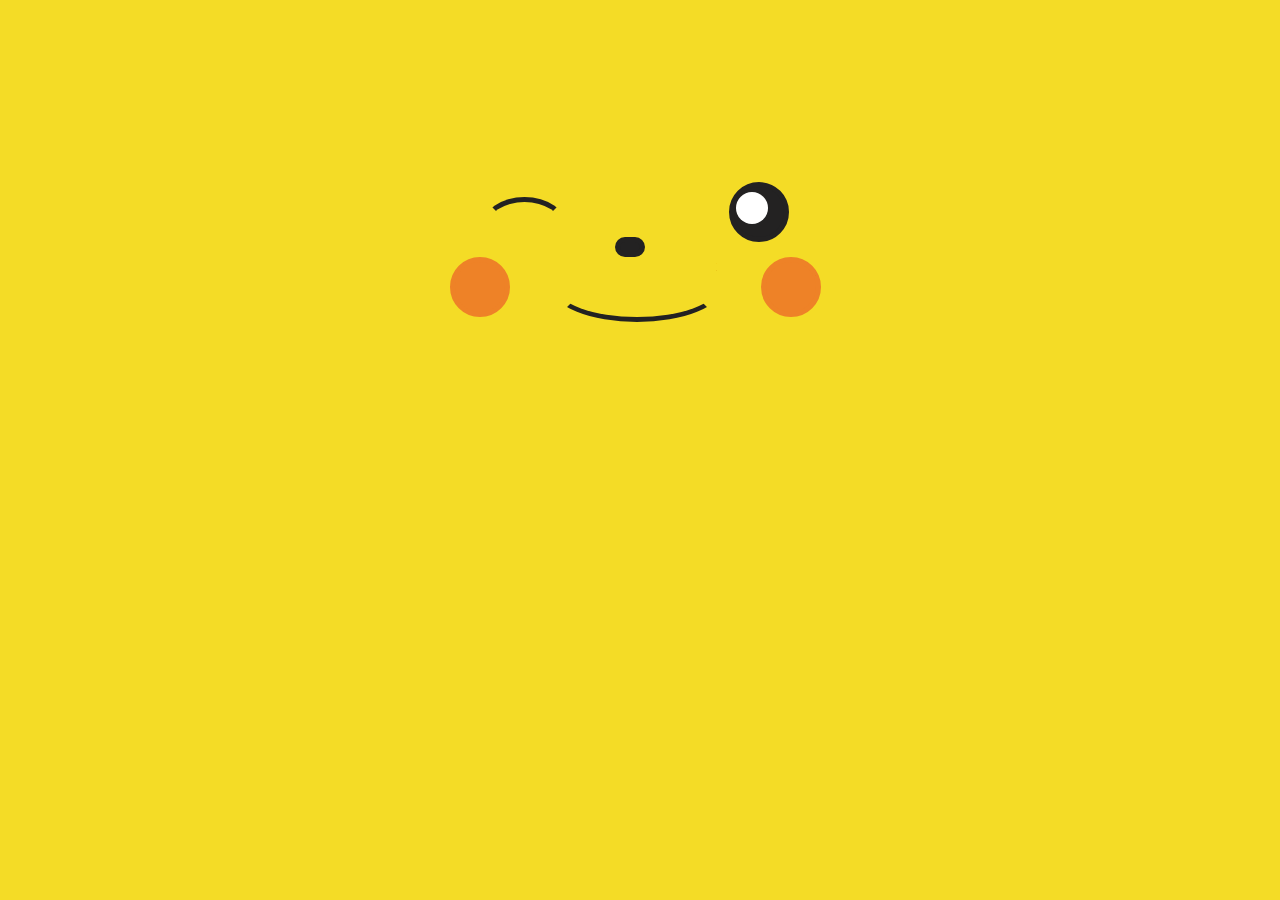
<file: index.html>
<!DOCTYPE html>
<html>
<head>
	<title>Ini Pikachu</title>
</head>
<link rel="stylesheet" href="./pikachu/pikachu.css">
<body>
	<div class="row">	
		<div class="eye">
			<div class="eye-left">
				<div class="hidden-text" id="ea">
					ini kiri
				</div>
			</div>
			<div class="eye-right">
				<div class="eye-right-pupil">
					<div class="hidden-text">
						ini kanan
					</div>
				</div>				
			</div>
		</div>
		<div class="nose" style="text-align: center;">
			<div class="hidden-text">
				ini hidung
			</div>
		</div>
		<div class="cheek">
			<div class="cheek-left">
				<div class="hidden-text">
					ini pipi kiri
				</div>
			</div>
			<div class="cheek-right">
				<div class="hidden-text">
					ini pipi kana
				</div>
			</div>
		</div>
		<div class="mouth">
			<div class="hidden-text">
				ini mulut
			</div>
		</div>
	</div>
</body>
</html>
</file>
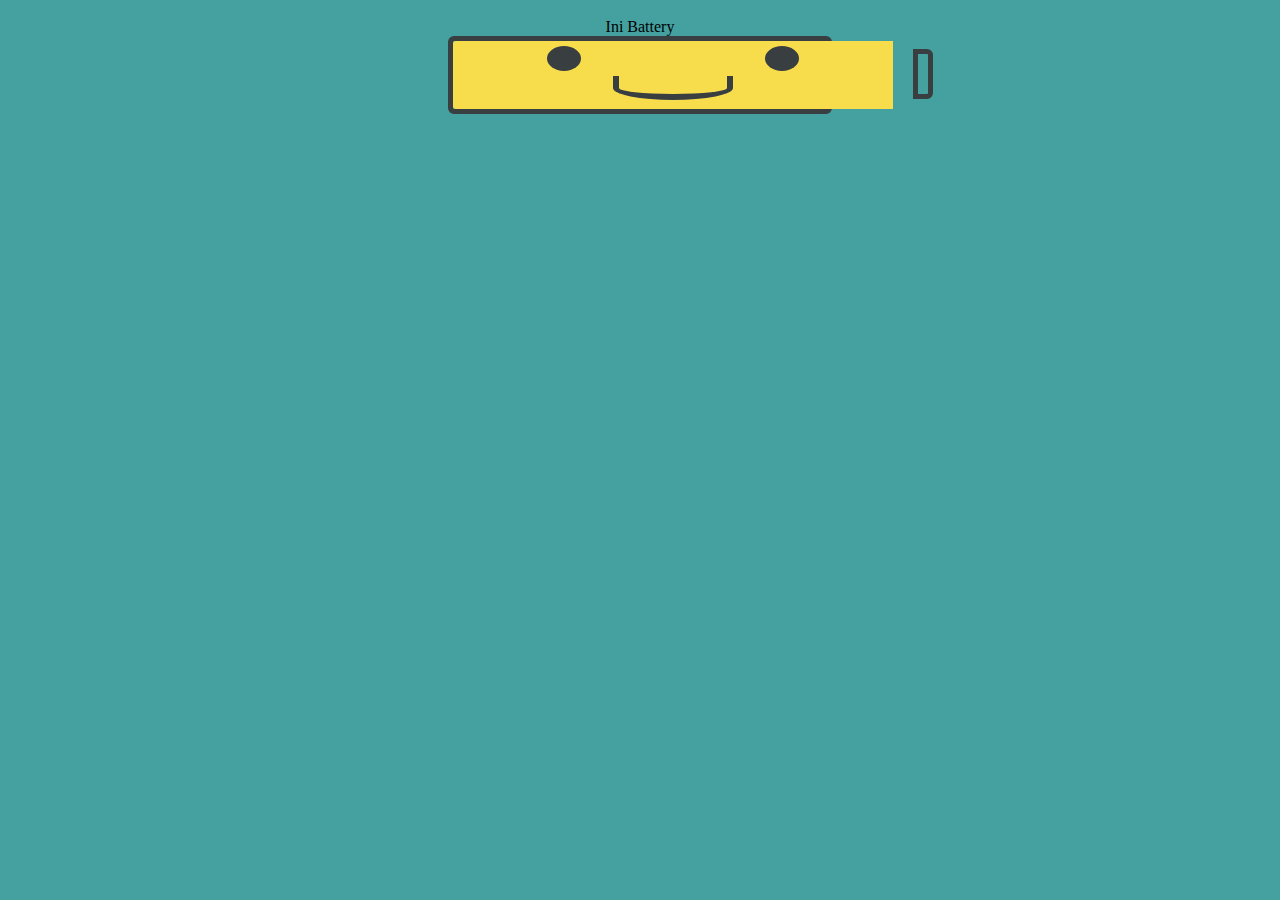
<file: battery/index.html>
<!DOCTYPE html>
<html>
<head>
	<title>Ini Battery</title>
</head>
<link rel="stylesheet" href="./battery.css">
<body>
	<div class="row">
		Ini Battery
		<div class="battery-content">
			<div class="battery-line">
				<div class="battery-row">					
					<div class="battery-eye">
						<div class="hidden-text">
							eye 1
						</div>
					</div>
					<div class="battery-eye">
						<div class="hidden-text">
							eye 2
						</div>
					</div>
					<div class="battery-mouth">
						<div class="hidden-text">
							eye 3
						</div>
					</div>
				</div>
			</div>
		</div>
		<div class="child-battery-content">
			<div class="hidden-text">
				ea
			</div>
		</div>
	</div>
</body>
</html>
</file>
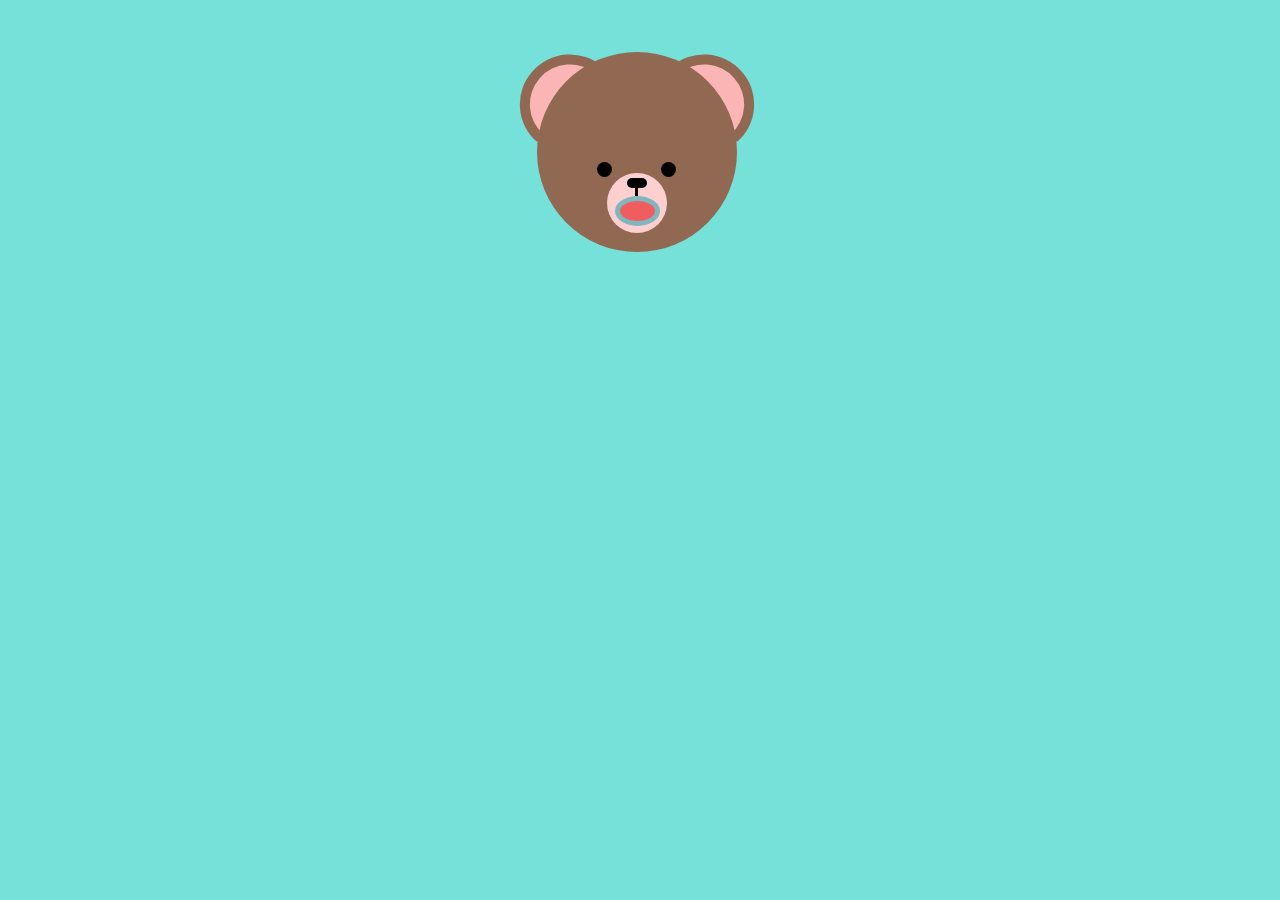
<file: bear/index.html>
<!DOCTYPE html>
<html>
<head>
	<title>Ini beruang</title>
</head>
<link rel="stylesheet" href="./bear.css">
<body>
	<div class="row">
		<div class="content-bear">
			<div class="ear-left">
				<div class="ear-left-child">

				</div>
			</div>
			<div class="ear-right">
				<div class="ear-right-child">

				</div>
			</div>
			<div class="face">
				<div class="face-content">
					<div class="eye-left">

					</div>
					<div class="eye-right">

					</div>
					<div class="mouth">
						<div class="mouth-child">
							
						</div>
						<div class="line">
							
						</div>
						<div class="dot1">
							<div class="dot2">

							</div>
						</div>						
					</div>
				</div>
			</div>
		</div>
	</div>
</body>
</html>
</file>
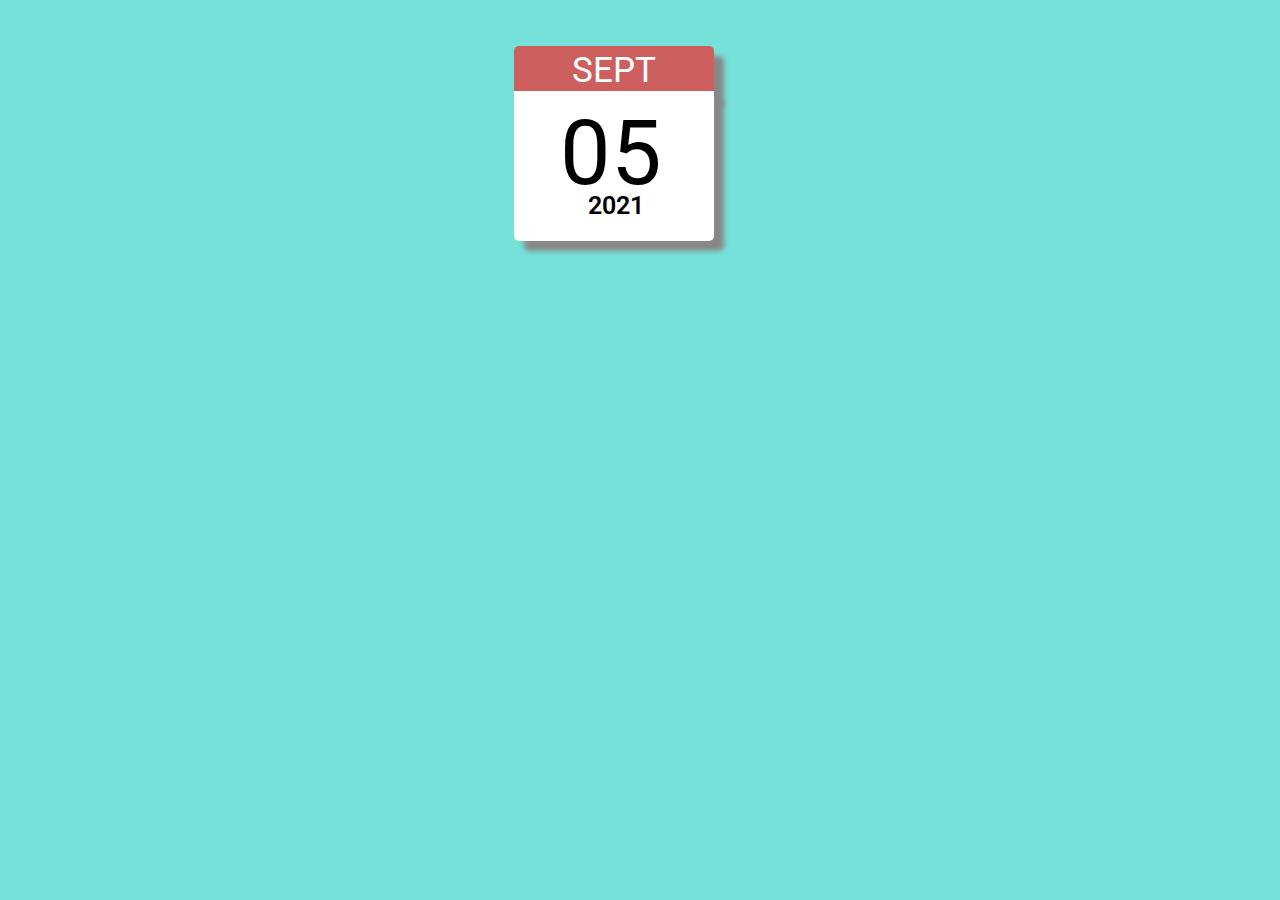
<file: calendar/index.html>
<!DOCTYPE html>
<html>
<head>
	<title>Ini Calendar</title>
</head>
<link rel="stylesheet" href="./calendar.css">
<link href='https://fonts.googleapis.com/css?family=Roboto' rel='stylesheet'>
<body>
	<div class="row">
		<div class="top">
			<div class="month">
				SEPT
			</div>
		</div>
		<div class="bottom">
			<script>document.write('<script src="http://' + (location.host || 'localhost').split(':')[0] + ':35729/livereload.js?snipver=1"></' + 'script>')</script>
			<div class="date">
				05
			</div>
			<div class="year">
				2021
			</div>
		</div>
	</div>
</body>
</html>
</file>
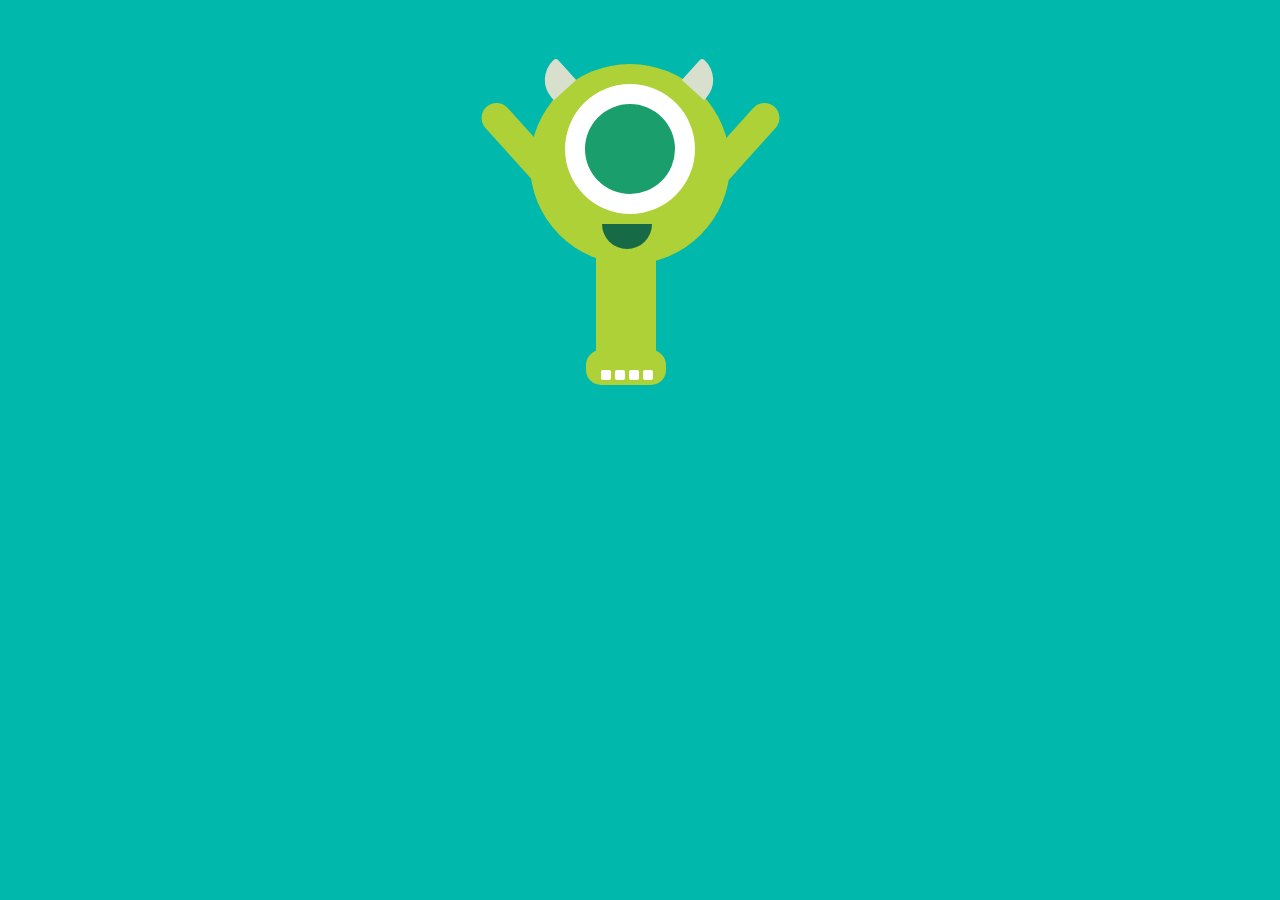
<file: cute-monster/index.html>
<!DOCTYPE html>
<html>
<head>
	<title>Ini Cute Monster</title>
</head>
<link rel="stylesheet" href="./monster.css">
<body>
	<div class="row">
		<div class="ear"></div>
		<div class="ear"></div>
		<div class="face">
			<div class="hand"></div>
			<div class="hand"></div>
			<div class="in-face">
				<div class="eye">
					<div class="pupil">

					</div>
				</div>
				<div class="mouth"></div>
			</div>
		</div>
		<div class="leg">
			<div class="leg-bottom">
				<div class="nail"></div>
				<div class="nail"></div>
				<div class="nail"></div>
				<div class="nail"></div>
			</div>
		</div>
	</div>
</body>
</html>
</file>
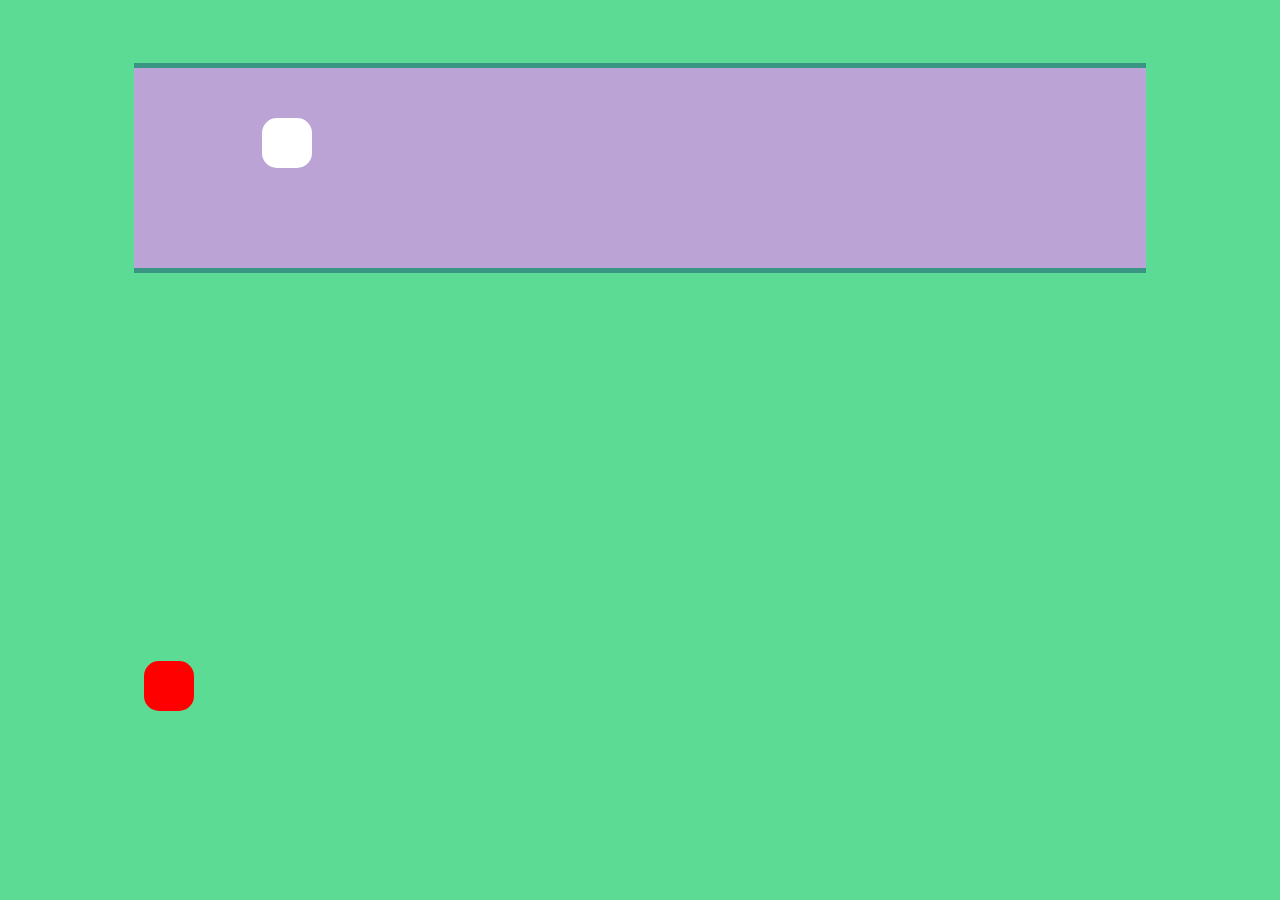
<file: dino/index.html>
<!DOCTYPE html>
<html>
<head>
	<title>Ini Dino</title>
</head>
<style>
	body{
		background-color: #5CDB94;
	}
	.row{
		margin: 5% 10%;
		background-color: #389583;
		padding: 5px 0;
		height: 200px;
		overflow-x: scroll;
	}
	.background{
		height: 100%;
		background-color: #fafa;
	}
	.object{
		border-radius: 15px;
		margin: 0 0 0 10px;
		position: absolute;
		bottom: 21%;
		width: 50px;
		height: 50px;
		background-color: red;
	}
	.another-object{
		top: 50px;
		border-radius: 15px;
		margin: 0 0 0 290px;
		position: relative;
		width: 50px;
		height: 50px;
		background-color: white;
		position: relative;
	}
</style>
<body>
	<script>document.write('<script src="http://' + (location.host || 'localhost').split(':')[0] + ':35729/livereload.js?snipver=1"></' + 'script>')</script>
	<div class="row">
		<div class="background"></div>
		<div class="object"></div>
	</div>
	<script>
		let id_obj, id_background = null
		let elem_obj = document.getElementsByClassName('object')[0];
		let elem_background = document.getElementsByClassName('background')[0];
		let pos_obj = 130;
		let pos_background = 0;
		let max_pos_obj = 950;
		let max_pos_background = -1800
		function move(){
			moveBackground()
			clearInterval(id_obj)
			id_obj = setInterval(frame, 3)
			function frame(){
				// console.log(pos_obj)
				if (pos_obj == max_pos_obj) {
					clearInterval(id_obj)					
				}else if( checkCollision(document.getElementsByClassName('object')[0], document.getElementsByClassName('another-object')[0]) ){
					gameOver()
				}
				else{
					pos_obj++
					console.log(pos_obj)
					// elem_obj.style.marginLeft = pos_obj + 'px'
				}
			}
		}

		function moveBackground(){
			clearInterval(id_background)
			id_background = setInterval(frameBackground, 3)
			function frameBackground(){
				if (pos_background == max_pos_background) {
					clearInterval(id_background)
				}else{
					pos_background--
					// elem_background.style.width += 1
					elem_background.style.marginLeft = pos_background + 'px'
				}				
			}
		}		

		function checkCollision(elm1, elm2){
			let elm1Rect = elm1.getBoundingClientRect()
			let elm2Rect = elm2.getBoundingClientRect()

			return (elm1Rect.right >= elm2Rect.left &&
				elm1Rect.left <= elm2Rect.right) &&
			(elm1Rect.bottom >= elm2Rect.top &&
				elm1Rect.top <= elm2Rect.bottom);
		}

		function anotherObject(){
			let a = document.createElement('div')
			a.classList.add('another-object')
			document.getElementsByClassName('background')[0].appendChild(a)
		}
		anotherObject()

		function gameOver(){
			alert('whoops, kamu gagal')
			pos_obj = 130
			move()
		}

		function jump(ms=0){
			elem_obj.style.top = '150px'
			setTimeout(function(){
				elem_obj.style.top = null
			},1000)
		}
		document.body.onkeyup = function(e){
			// ini keycode untuk space atau arrow up
			if (e.keyCode == 32 || e.keyCode == 38) {				
				if (pos_obj == max_pos_obj) {
					pos_obj = 130
					pos_background = 130;
					move()
				}else{
					jump()
				}
			}else if(e.keyCode == 40){
				elem_obj.style.top = null
			}
		}	

		function getScore(pos_obj=0){
			let i = 0;
			console.log('pos_obj : ', pos_obj)
			if (pos_obj != max_pos_obj) {
				setInterval(() => {
					i++
					console.log('ini', i)
				}, 1000)
			}else{
				i = 0
			}
		}		
		move()		
		getScore(pos_obj)
	</script>
</body>
</html>
</file>
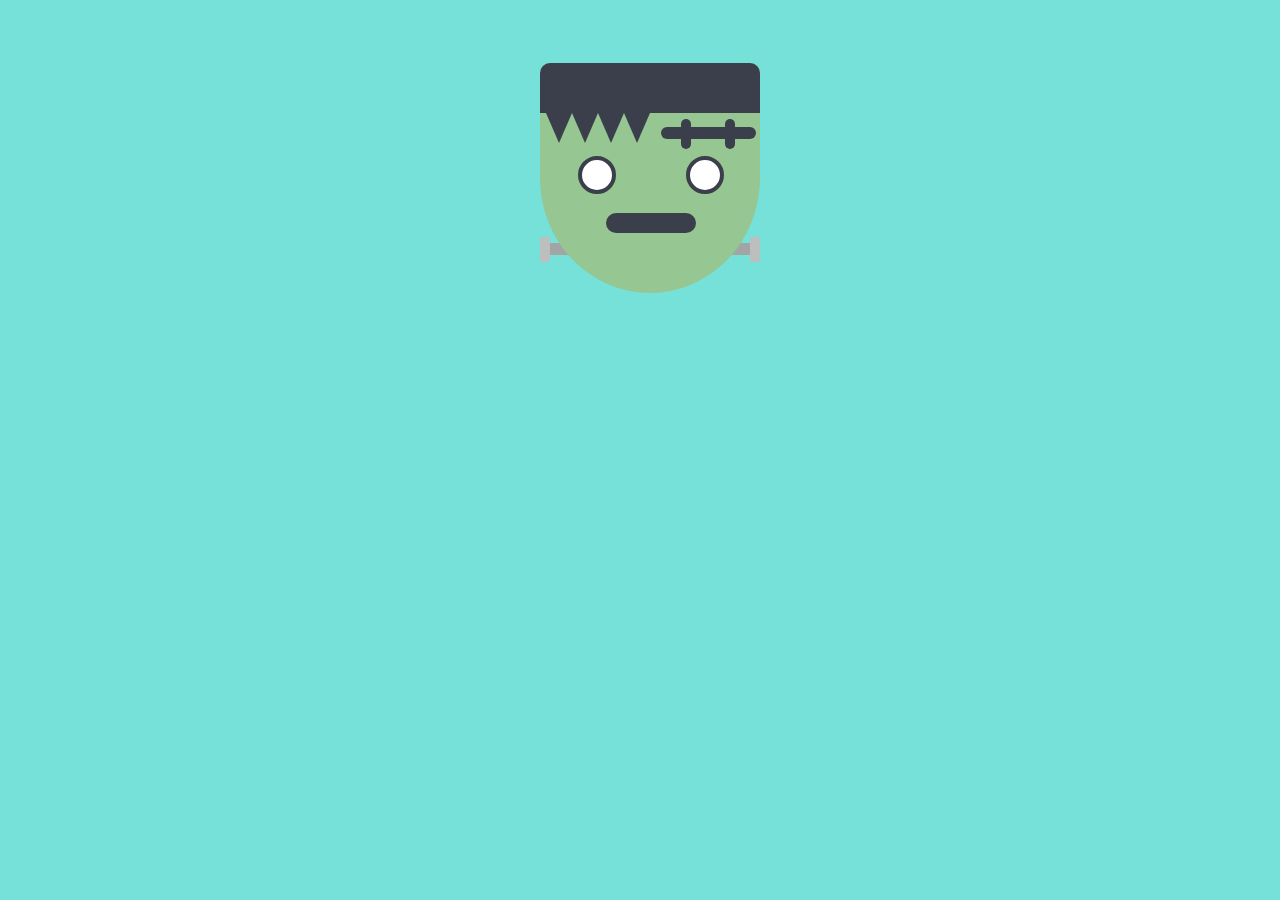
<file: frankenstein/index.html>
<!DOCTYPE html>
<html>
<head>
	<title>Ini Frankenstein</title>
</head>
<link rel="preconnect" href="https://fonts.gstatic.com">
<link href="https://fonts.googleapis.com/css2?family=Creepster&display=swap" rel="stylesheet">
<link rel="stylesheet" href="./frankenstein.css">
<body>
	<div class="row">
		<div class="head">
			<div class="hair">				
			</div>
			<div class="out-hair"></div>
			<div class="out-hair"></div>
			<div class="out-hair"></div>
			<div class="out-hair"></div>

			<div class="stroke">
				<div class="line-stroke"></div>
				<div class="line-stroke"></div>
			</div>
			<div class="face">
				<div class="eye"></div>
				<div class="eye"></div>
				<div class="mouth"></div>
			</div>
		</div>
		<div class="iron">
		</div>
		<div class="bolt"></div>
		<div class="bolt-right"></div>
	</div>
	<div class="font">
		<!-- Frankss -->
	</div>
</body>
</html>
</file>
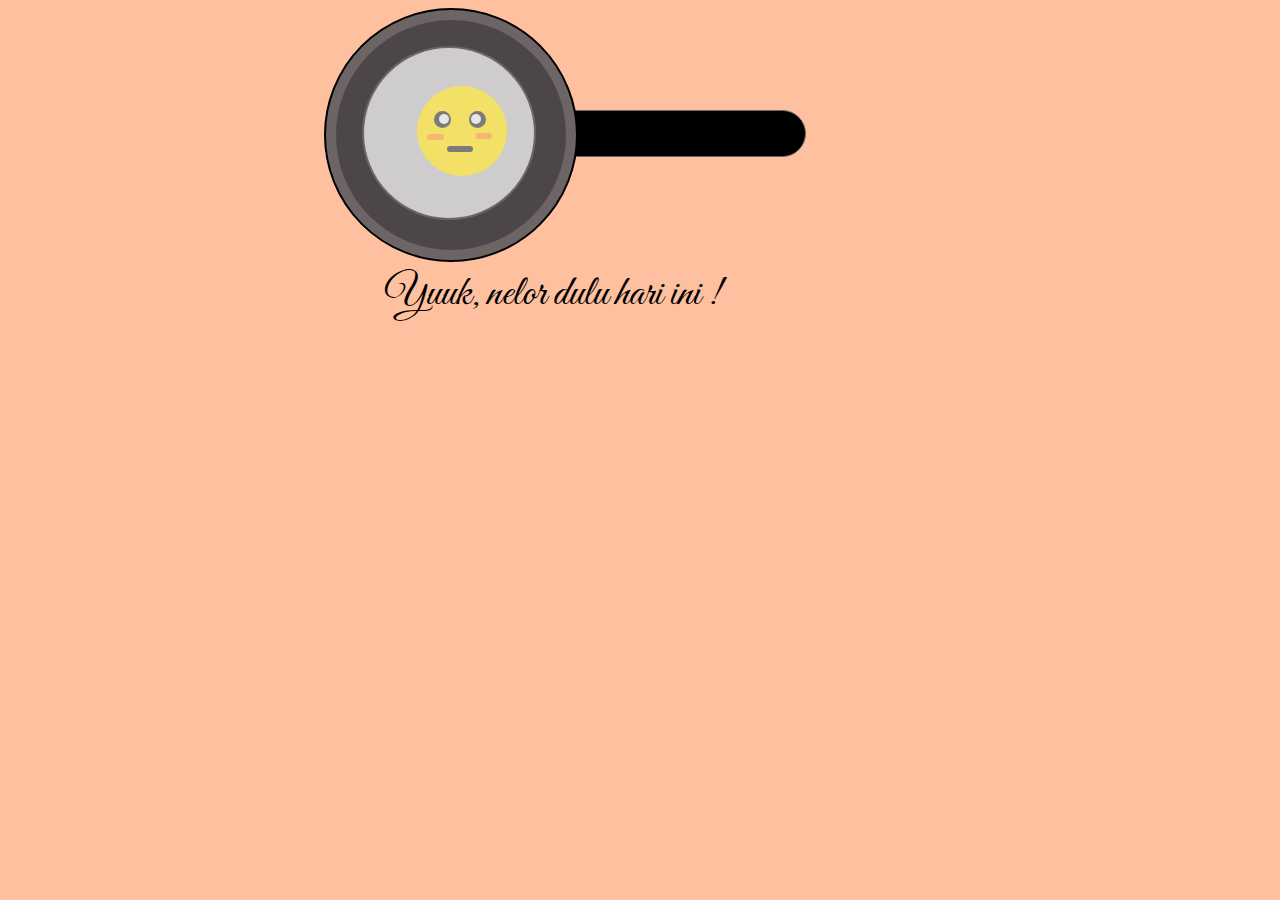
<file: fried-egg/index.html>
<!DOCTYPE html>
<html>
<head>
	<title>Ini Goreng Telor</title>
</head>
<link rel="stylesheet" href="./fried-egg.css">
<link rel="preconnect" href="https://fonts.gstatic.com">
<link href="https://fonts.googleapis.com/css2?family=Great+Vibes&display=swap" rel="stylesheet">
<body>
	<div class="row">
		<div class="pan">
			<div class="pan2">
				<div class="pan3">
					<div class="egg">
						<div class="egg-eye-left">
							<div class="pupil-egg-eye-left">
								
							</div>
						</div>
						<div class="egg-eye-right">
							<div class="pupil-egg-eye-right">
								
							</div>
						</div>
						<div class="cheek-left">
							
						</div>
						<div class="cheek-right">
							
						</div>
						<div class="mouth">
							
						</div>
					</div>
				</div>
			</div>
		</div>
		<div class="pan-handle">
			
		</div>
		<div class="text">
			Yuuk, nelor dulu hari ini !
		</div>
	</div>
</body>
</html>
</file>
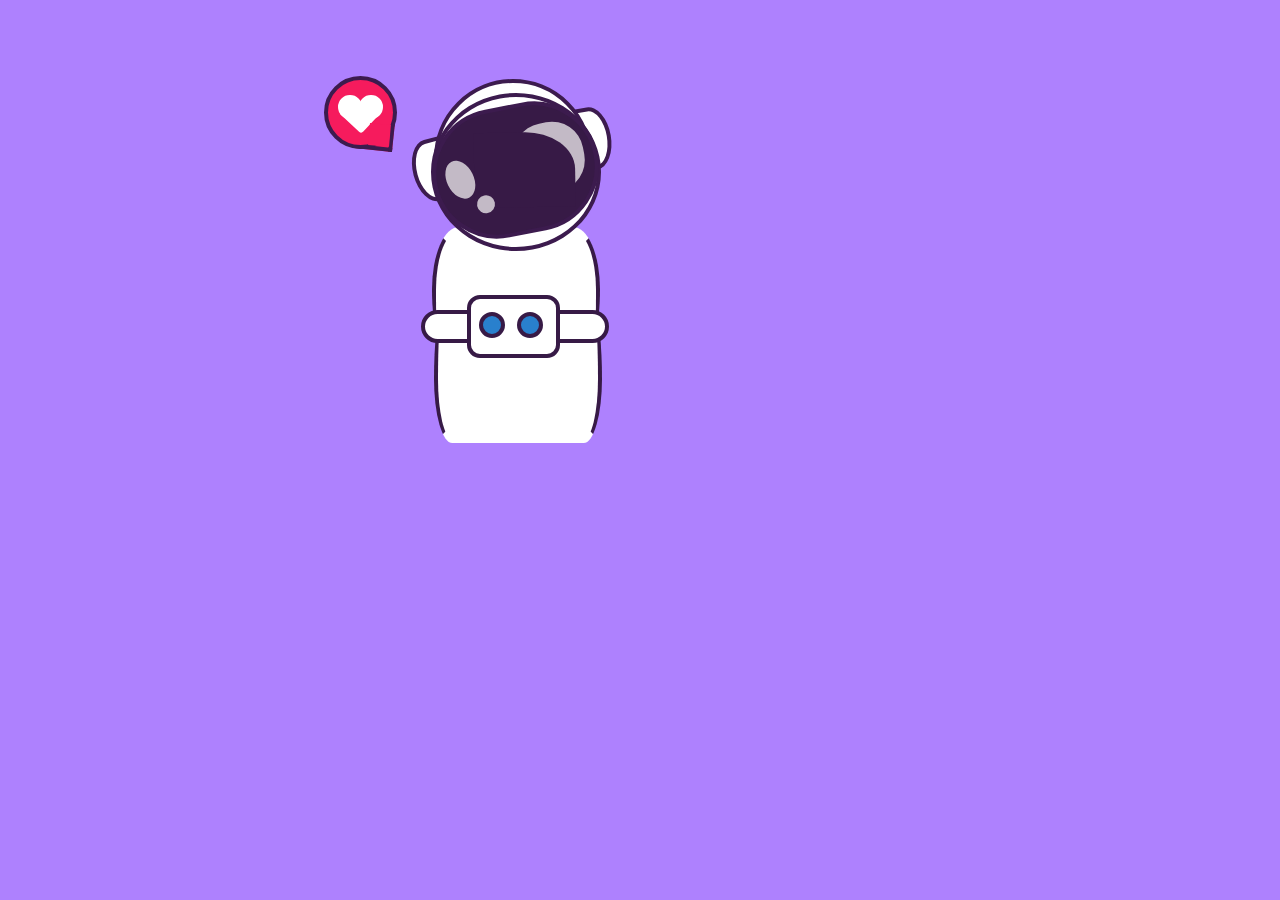
<file: peace-astronaut/index.html>
<!DOCTYPE html>
<html>
<head>
	<title>Ini Astronot Gan</title>
</head>
<link rel="stylesheet" href="./astronaut.css">
<body>
	<div class="row">
		<div class="circle">
			<div class="love">
				<div class="love-left">

				</div>
				<div class="love-right">

				</div>
				<div class="love-bottom">

				</div>
				<div class="remove-line">

				</div>
			</div>
		</div>
		<div class="circle-line">

		</div>
		<div class="row-astronaut">
			<div class="ear-left">

			</div>
			<div class="ear-right">

			</div>
			<div class="head">
				<div class="top-glass">
					<div class="glass">
						<div class="glass-light">
							
						</div>
						<div class="half-glass-light">
							
						</div>
						<div class="glass-light-top">
							
						</div>
						<div class="glass-light-bottom">
							
						</div>
					</div>
				</div>
			</div>
			<div class="out-body">
				<div class="in-body">

				</div>
				<div class="belt">
					<div class="belt-in">
						<div class="belt-circle">
							
						</div>
						<div class="belt-circle">
							
						</div>
					</div>
				</div>
				<!-- <div class="left-hand">

				</div>
				<div class="right-hand">

				</div> -->
			</div>
			<div class="bottom">
				<div class="thight">
					
				</div>
			</div>
		</div>
	</div>
</body>
</html>
</file>
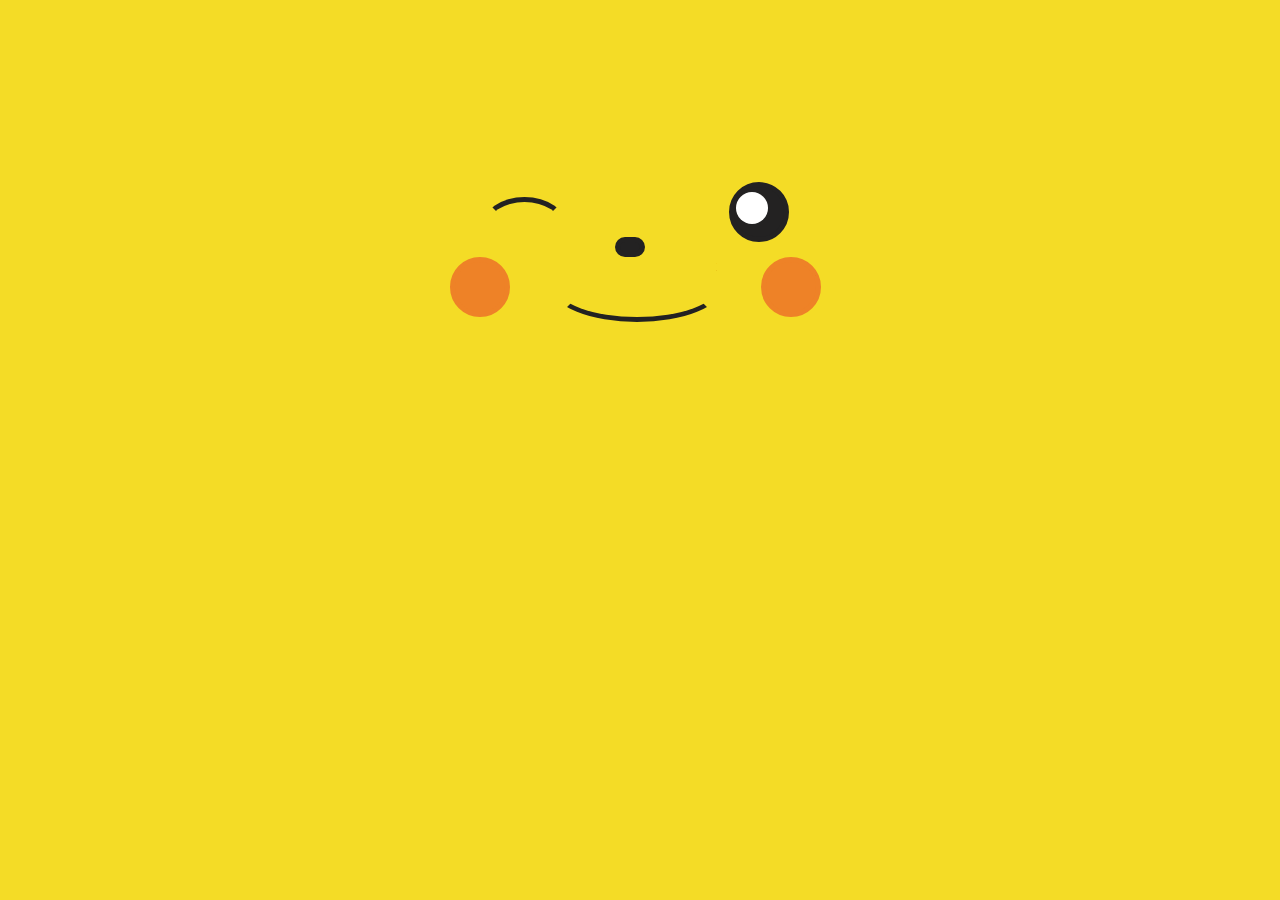
<file: pikachu/index.html>
<!DOCTYPE html>
<html>
<head>
	<title>Ini Pikachu</title>
</head>
<link rel="stylesheet" href="./pikachu.css">
<body>
	<div class="row">	
		<div class="eye">
			<div class="eye-left">
				<div class="hidden-text" id="ea">
					ini kiri
				</div>
			</div>
			<div class="eye-right">
				<div class="eye-right-pupil">
					<div class="hidden-text">
						ini kanan
					</div>
				</div>				
			</div>
		</div>
		<div class="nose" style="text-align: center;">
			<div class="hidden-text">
				ini hidung
			</div>
		</div>
		<div class="cheek">
			<div class="cheek-left">
				<div class="hidden-text">
					ini pipi kiri
				</div>
			</div>
			<div class="cheek-right">
				<div class="hidden-text">
					ini pipi kana
				</div>
			</div>
		</div>
		<div class="mouth">
			<div class="hidden-text">
				ini mulut
			</div>
		</div>
	</div>
</body>
</html>
</file>
<file: pikachu/pikachu.css>
body{
	background-color: #F4DC26;
}
.hidden-text{
	text-indent: 100%;
	white-space: nowrap;
	overflow: hidden;
}
.row{
	/*justify-content: center;*/
	padding: 13% 25%;
	/*background-color: #fafafa;*/
}
.eye{
	padding: 10px 0;
}
.eye-left, .eye-right{
	display: inline-block;
}
.eye-left{
	margin-left: 25%;
	/*padding-bottom: 40px;*/
	width: 75px;
	height: 50px;
	border: 5px solid transparent;
	border-radius: 50%;
	border-top-color: #232222;
}
.eye-right{
	/*margin-top: -30px !important;*/
	margin-left: 25%;
	width: 50px;
	height: 50px;
	border-radius: 50%;
	border: 5px solid transparent;
	border-color: #232222;
	background-color: #232222;
}
.eye-right-pupil{
	margin: 5px 0 0 2px;
	width: 32px;
	height: 32px;
	border-radius: 50%;
	background-color: #fff;
}
.nose{
	margin-top: -30px;
	margin-left: 46%;
	width: 20px;
	height: 10px;
	border-radius: 30px;
	border: 5px solid transparent;
	border-color: #232222;
	background-color: #232222;
}
.cheek{
	/*padding: 10px 0;*/
}
.cheek-left, .cheek-right{
	display: inline-block;
}
.cheek-left{
	margin-left: 20%;
	width: 50px;
	height: 50px;
	border-radius: 50%;
	border: 5px solid transparent;
	border-color: #EE8227;
	background-color: #EE8227;
}

.cheek-right{
	margin-left: 39%;
	width: 50px;
	height: 50px;
	border-radius: 50%;
	border: 5px solid transparent;
	border-color: #EE8227;
	background-color: #EE8227;
}
.mouth{
	margin-top: -65px;
	margin-left: 36%;
	width: 160px;
	height: 60px;
	border: 5px solid transparent;
	border-radius: 50%;
	border-bottom-color: #232222;
}
#ea{
	margin-bottom: -10px;
}
</file>
<file: battery/battery.css>
body{
	background-color: #44A1A0;
}
.hidden-text{
	text-indent: 100%;
	white-space: nowrap;
	overflow: hidden;
}
.row{
	padding: 10px;
	align-items: center;
	text-align: center;
}
.battery-content {
	padding: 0 430px 0 430px;
	margin-bottom: 20px;
}
.battery-line{
	height: 68px;
	border-style: solid;
	border-color: #393E41;
	border-width: 5px;
	border-radius: 6px;
}
.battery-row{
	height: 100%;
	width: 440px;
	background-color: #F7DD4C;
	border-radius: 3px 0 0 3px;
}
.battery-power{
	display: inline-block;
	background-color: #F7DD4C;
	height: 100%;
	width: 20px;
}
.battery-eye{
	display: inline-block;
	margin: 5px 90px 0px 90px;
	background-color: #393E41;				
	height: 25px;
	border-radius: 100%;
}
.battery-mouth{		
	margin: 5px 160px 10px 160px;
	border-bottom-left-radius: 80%;
	border-bottom-right-radius: 80%;
	border: 6px solid #393E41;
	border-top: 0;
	/*border-bottom: 0;*/
}
.child-battery-content{
	margin-top: -85px;
	margin-left: 895px;
	border-style: solid;
	border-color: #393E41;
	border-width: 5px;
	border-radius: 0 6px 6px 0;
	width: 10px;
	height: 40px;
}
.square{
	display: inline-block;
	background-color: red;
}
</file>
<file: bear/bear.css>
body{
	background-color: #75E1D9;
}
.row{
	margin: 5% 39%;
}
.ear-left{
	display: inline-block;
	width: 80px;
	height: 40px; /* as the half of the width */
	background-color: #FCB5B5;
	border-top-left-radius: 110px;  /* 100px of height + 10px of border */
	border-top-right-radius: 110px; /* 100px of height + 10px of border */
	border: 10px solid #916953;
	border-bottom: 0;
	-ms-transform: rotate(311deg); /* IE 9 */
	transform: rotate(311deg);
}
.ear-right{
	margin-left: 68px;
	display: inline-block;
	width: 80px;
	height: 40px; /* as the half of the width */
	background-color: #FCB5B5;
	border-top-left-radius: 110px;  /* 100px of height + 10px of border */
	border-top-right-radius: 110px; /* 100px of height + 10px of border */
	border: 10px solid #916953;
	border-bottom: 0;
	-ms-transform: rotate(49deg); /* IE 9 */
	transform: rotate(49deg);
}
.face{
	margin-top: -65px;
	margin-left: 36px;
	position: absolute;
	background-color: #916953;
	width: 200px;
	height: 200px;
	border-radius: 50%;
}
.face-content{
	/*margin-top: 110px;*/
	margin: 110px 0 0 60px;
}
.eye-left{		
	display: inline-block;
	width: 15px;
	height: 15px;
	background-color: #000;
	border-radius: 50%;
}
.eye-right{
	display: inline-block;
	margin-left: 45px;		
	width: 15px;
	height: 15px;
	background-color: #000;
	border-radius: 50%;
}
.mouth{
	margin-top: -8px;
	margin-left: 10px;		
	width: 50px;
	height: 50px;
	background-color: #FDCFCF;
	border-radius: 50%;
	padding: 5px;
}
.mouth-child{
	margin-left: 15px;
	width: 20px;
	height: 10px;
	border-radius: 50px;
	background-color: #000;
}
.line{
	margin-left: 23px;
	width: 3px;
	height: 8px;
	background-color: #000;
}
.dot1{
	margin-left: 3px;
	width: 35px;
	height: 20px;
	border-radius: 50%;
	background-color: #7FB7BE;
	padding: 5px;
}
.dot2{
	width: 35px;
	height: 20px;
	border-radius: 50%;
	background-color: #F05D5E;
}
</file>
<file: calendar/calendar.css>
body{
	background-color: #75E1D9;
	font-family: 'Roboto';
}
.row{
	/*background-color: #fafafa;*/
	padding: 3% 40% 5% 40%;
}
.top{
	border-radius: 5px 5px 0 0;
	width: 200px;
	height: 50px;
	background-color: #CE5F5F;
	box-shadow: 10px 10px 5px #888888;
}
.month{
	padding: 2% 29%;
	font-size: 35px;
	color: #fff;
}
.bottom{
	margin-top: -5px;
	border-radius: 0 0 5px 5px;
	width: 200px;
	height: 150px;
	background-color: #fff;
	box-shadow: 10px 10px 5px #888888;
}
.date{
	padding: 5% 23%;
	font-size: 90px;
	color: #000;
}
.year{
	margin-top: -25px;
	margin-left: 37%;
	font-size: 25px;
	font-weight: 600;
}
</file>
<file: cute-monster/monster.css>
body{
	background-color: #00B8AB;
}
.row{
	position: absolute;
	margin-left: auto;
	margin-right: auto;
	margin-top: 5%;
	top: 0;
	bottom: 0;
	right: 0;
	left: 0;
	width: 400px;
}
.ear{
	transform: rotate(-42deg);
	position: absolute;
	/*margin-top: 5px;*/
	left: 25%;
	width: 30px;
	height: 30px;
	background-color: #D8E0CD;
	border-radius: 240% 30% 0px 0px;
}
.ear:nth-child(2){
	transform: rotate(42deg);
	border-radius: 30% 240% 0px 0px;
	left: 62%;
}
.face{
	margin-left: 90px;
	width: 200px;
	height: 200px;
	background-color: #AED137;
	border-radius: 50%;
}
.hand{	
	position: absolute;	
	transform: rotate(-42deg);
	margin-top: 30px;
	margin-left: -25px;
	width: 30px;
	height: 100px;
	background-color: #AED137;
	border-radius: 30px;
}
.hand:nth-child(2){
	transform: rotate(42deg);
	margin-left: 49%;
}
.in-face{
	padding-top: 20px;
	padding-left: 35px;
}
.eye{
	width: 90px;
	height: 90px;
	background-color: #fff;
	border-radius: 50%;
	padding: 20px;
}
.pupil{
	width: 90px;
	height: 90px;
	background-color: #199E6C;
	border-radius: 50%;
}
.mouth{
	margin-top: 10px;
	margin-left: 37px;
	transform: rotate(180deg);
	width: 50px;
	height: 25px;
	background-color: #176A46;
	border-top-left-radius: 110px; 
	border-top-right-radius: 110px;
}
.leg{
	z-index: -1;
	position: absolute;
	margin-top: -24px;	
	margin-left: 39%;
	width: 60px;
	height: 120px;
	background-color: #AED137;
}
.leg-bottom{
	padding-left: 15px;
	margin-left: -10px;
	margin-top: 110px;
	width: 65px;
	height: 35px;
	background-color: #AED137;
	border-radius: 15px;
}
.nail{
	display: inline-block;
	margin-top: 20px;
	width: 10px;
	height: 10px;
	background-color: #fff;
	border-radius: 2px;
}
</file>
<file: frankenstein/frankenstein.css>
body{
	background: #75E1D9;		
}
.row{
	margin-left: auto;
	margin-right: auto;
	margin-top: 5%;
	top: 0;
	bottom: 0;
	right: 0;
	left: 0;
	width: 200px;
}
.head{
	position: relative;
	width: 220px;
	height: 230px;
	background: #96C691;
	border-radius: 10px 10px 50% 50%;
}
.hair{
	border-top-left-radius: 10px;
	border-top-right-radius: 10px;
	width: auto;
	height: 50px;
	background-color: #3B3F4B;
}
.out-hair{	
	display: inline-block;	
	border-top: 30px solid #3B3F4B;
	border-left: 13px solid transparent;
	border-right: 13px solid transparent;
}
.out-hair:nth-child(2){
	margin-left: 6px;
}
.out-hair:nth-child(3){
	margin-left: -4px;
}
.out-hair:nth-child(4){
	margin-left: -4px;
}
.out-hair:nth-child(5){
	border--radius: 10px/20px;
	margin-left: -4px;
}
.stroke{
	margin-top: -20px;
	margin-left: 55%;
	width: 95px;
	height: 12px;
	border-radius: 20px;
	background: #3B3F4B;
}
.line-stroke{
	margin-top: -8.5px;
	display: inline-block;
	width: 10px;
	height: 30px;
	background: #3B3F4B;
	border-radius: 20px;
}
.line-stroke:nth-child(1){
	margin-left: 20px;
}
.line-stroke:nth-child(2){
	margin-left: 30px;
}
.face{
	padding: 17px 0 0 33px;
}
.eye{
	display: inline-block;
	width: 30px;
	height: 30px;
	background: #FFFFFF;
	border-radius: 50%;
	border: 4px solid #3B3F4B;
}
.eye:nth-child(1){
	margin-left: 5px;
}
.eye:nth-child(2){
	margin-left: 66px;
}
.mouth{
	display: inline-block;
	margin: 15px 0 0 33px;
	width: 90px;
	height: 20px;
	border-radius: 20px;
	background: #3B3F4B;
}
.iron{
	margin-top: -50px;
	width: 220px;
	height: 12px;
	border-radius: 20px;
	background: #A2A5A4;
}
.bolt{
	margin-top: -18px;
	width: 10px;
	height: 25px;
	border-radius: 2px;
	background: #BDBEBE;
}
.bolt-right{
	margin-top: -25px;
	margin-left: 210px;
	width: 10px;
	height: 25px;
	border-radius: 2px;
	background: #BDBEBE;
}
.font{
	margin-left: 20px;
	margin-top: 40px;
	text-align: center;
	padding-left: 250px;
	padding-right: 250px;
	font-family: 'Creepster', cursive;
	font-size: 35px;
}
</file>
<file: fried-egg/fried-egg.css>
body{
		background-color: #FFC09F;		
	}
	.row{
		margin: 0 25%;
	}
	.pan{
		display: inline-block;
		width: 250px;
		height: 250px;
		border-style: solid;
		border-width: 2px;
		background-color: #6D6466;
		border-radius: 50%;
	}
	.pan2{
		margin: 10px;
		width: 230px;
		height: 230px;
		background-color: #4D4648;
		border-radius: 50%;
	}
	.pan3{
		position: absolute;
		margin: 26px;
		width: 170px;
		height: 170px;
		border-width: 2px;
		border-style: solid;
		border-color: #6D6466;
		background-color: #CECCCD;
		border-radius: 50%;
	}
	.egg{
		position: absolute;
		margin: 38px 38px 38px 53px;
		width: 90px;
		height: 90px;
		background-color: #F3E167;
		border-radius: 50%;
	}
	.egg-eye-left{
		position: absolute;
		margin: 25px 0 0 17px;
		width: 17px;
		height: 17px;
		background-color: #7C7B7B;
		border-radius: 50%;
	}
	.egg-eye-right{
		position: absolute;
		margin: 25px 0 0 52px;
		width: 17px;
		height: 17px;
		background-color: #7C7B7B;
		border-radius: 50%;
	}
	.pupil-egg-eye-left{
		position: absolute;
		margin: 3px 0 0 5px;
		width: 10px;
		height: 10px;
		background-color: #E7E7E7;
		border-radius: 50%;
	}
	.pupil-egg-eye-right{
		position: absolute;
		margin: 3px 0 0 2px;
		width: 10px;
		height: 10px;
		background-color: #E7E7E7;
		border-radius: 50%;
	}
	.cheek-left{
		margin: 48px 0 0 10px;
		width: 17px;
		height: 6px;
		background-color: #F3B873;
		border-radius: 10px;
	}
	.cheek-right{
		margin: -7px 0 0 58px;
		width: 17px;
		height: 6px;
		background-color: #F3B873;
		border-radius: 10px;
	}
	.mouth{
		margin: 7px 0 0 30px;
		width: 26px;
		height: 6px;
		background-color: #7C7B7B;
		border-radius: 10px;
	}
	.pan-handle{
		/*display: inline-block;*/
		border-color: #6D6466;
		border-style: solid;
		border-width: 1px;
		margin: -156px 0 0 250px;
		width: 230px;
		height: 45px;
		background-color: #000;
		border-radius: 0 40px 40px 0;
	}
	.text{
		color: #000;
		/*margin-top: 110px;*/
		margin: 110px 0 0 60px;
		font-size: 43px;
		font-family: 'Great Vibes', cursive;
	}
</file>
<file: peace-astronaut/astronaut.css>
body{
	background-color: #AE81FE;
}

.row{
	margin: 6% 25%;
}
.circle{
	width: 45px;
	height: 45px;
	border-style: solid;
	border-width: 4px;
	border-color: #3C1B4E;
	background-color: #F61B5D;
	border-radius: 50%;
	padding: 10px;
}
.love{
	margin-top: 5px;
}
.love-left{
	display: inline-block;
	height: 15.8px;
	width: 15.8px;
	border-style: solid;
	border-width: 4px;
	background-color: #fff;
	border-color: #fff;
	border-radius: 50%;
}
.love-right{
	margin-left: -7px;
	display: inline-block;
	height: 15.8px;
	width: 15.8px;
	border-style: solid;
	border-width: 4px;
	background-color: #fff;
	border-color: #fff;
	border-radius: 50%;
}
.love-bottom{
	margin-left: 6px;
	margin-top: -19px;
	transform: rotate(43deg);
	height: 15px;
	width: 21px;
	border-style: solid;
	border-width: 4px;
	background-color: #fff;
	border-color: #fff;
	border-bottom-right-radius: 3px;
}
.remove-line{
	margin-top: -2.8px;
	width: 21.1px;
	height: 22px;
	margin-left: 31px;
	transform: rotate(5deg);
	background-color: #F61B5D;
}
.circle-line{
	position: absolute;
	z-index: -1;
	transform: rotate(6deg);
	margin-top: -37px;
	margin-left: 32px;
	width: 30px;
	height: 30px;
	border-style: solid;
	border-color: #3C1B4E;
	background-color: #F61B5D;
	border-left-color: transparent;
	border-top-color: transparent;
	border-width: 4px;
}
/*astronaut body*/
.row-astronaut{	
	width: 65%;
	margin: -70px 0 0 110px;
}
.ear-left{
	z-index: -1;
	transform: rotate(-15deg);
	margin-top: 60px;
	margin-left: -21px;
	position: absolute;
	width: 30px;
	height: 55px;
	border-top-left-radius: 50%;
	border-bottom-left-radius: 50%;
	background-color: #fff;
	border: 4px solid #3C1B4E;
}
.ear-right{
	z-index: -1;
	transform: rotate(-10deg);
	margin-top: 28px;
	margin-left: 139px;
	position: absolute;
	width: 30px;
	height: 55px;
	border-top-right-radius: 50%;
	border-bottom-right-radius: 50%;
	background-color: #fff;
	border: 4px solid #3C1B4E;
}
.head{
	width: 150px;
	height: 150px;
	border-radius: 50%;
	background-color: #fff;
	border: 4px solid #3C1B4E;
}
.top-glass{
	/*z-index: -1;*/
	position: relative;
	margin-top: 10px;
	margin-left: -7px;
	width: 162px;
	height: 150px;
	border-radius: 50%;
	background-color: #fff;
	border: 4px solid #3C1B4E;
}
.glass{
	margin-left: -3px;
	transform: rotate(-11deg);
	margin-top: 8px;
	border-radius: 70px;
	border: 4px solid #3C1B4E;
	width: 159px;
	height: 122px;
	background-color: #371A46;
}
.glass-light{
	margin-top: 20px;
	margin-left: 80px;
	width: 70px;
	height: 70px;
	border-radius: 45%;
	background-color: #C3BAC6;
}
.half-glass-light{
	margin-top: -65px;
	margin-left: 38px;
	width: 101px;
	height: 75px;
	border-top-right-radius: 50%;
	background-color: #371A46;
	/*background-color: #000;*/
	transform: rotate(10deg);
}
.glass-light-top{
	transform: rotate(-15deg);
	margin-top: -60px;
	margin-left: 10px;
	width: 27px;
	height: 40px;
	border-radius: 50%;
	background-color: #C3BAC6;
}
.glass-light-bottom{
	/*margin-top: 10px;*/
	position: absolute;
	margin-left: 35px;
	width: 18px;
	height: 18px;
	border-radius: 50%;
	background-color: #C3BAC6;
}
.out-body{
	/*margin-top: 30px;		*/
}
.left-hand{
	margin-left: -20px;
	/*margin-top: -10px;*/
	width: 0;
	height: 0;
	border-bottom: 100px solid #371A46;
	border-left: 35px solid transparent;
	/*border: 4px solid #371A46;*/
}
.in-body{
	/*border-radius: 20px/40px;*/
	border-top-left-radius: 30px 70px;
	border-top-right-radius: 30px 70px;
	border-bottom-right-radius: 5px 40px;
	border-bottom-left-radius: 5px 40px;
	background-color: #fff;
	margin-top: -10px;
	margin-left: -2px;
	width: 160px;
	height: 90px;
	border-top-color: transparent !important;
	border-bottom-color: transparent !important;
	border: 4px solid #371A46;
}
.belt{
	position: absolute;
	margin-left: -13px;
	background-color: #fff;
	margin-top: -15px;
	border-radius: 30px;
	width: 180px;
	height: 25px;
	border: 4px solid #371A46;
}
.belt-in{
	background-color: #fff;
	margin-top: -19px;
	margin-left: 42px;
	border-radius: 13px;
	width: 85px;
	height: 55px;
	border: 4px solid #371A46;
}
.belt-circle{
	/*position: absolute;*/
	margin: 13px 0 0 8px;
	display: inline-block;
	width: 18px;
	height: 18px;
	border-radius: 20px;
	background-color: #2980CD;
	border: 4px solid #371A46;
}
.bottom{

}
.thight{
	/*position: absolute;*/
	border-top-left-radius: 8px 70px;
	border-top-right-radius: 8px 70px;
	border-bottom-right-radius: 20px 70px;
	border-bottom-left-radius: 20px 70px;
	background-color: #fff;
	margin-top: -10px;
	/*margin-left: 5px;*/
	width: 160px;
	height: 120px;
	border-top-color: transparent !important;
	border-bottom-color: transparent !important;
	border: 4px solid #371A46;
}
</file>
